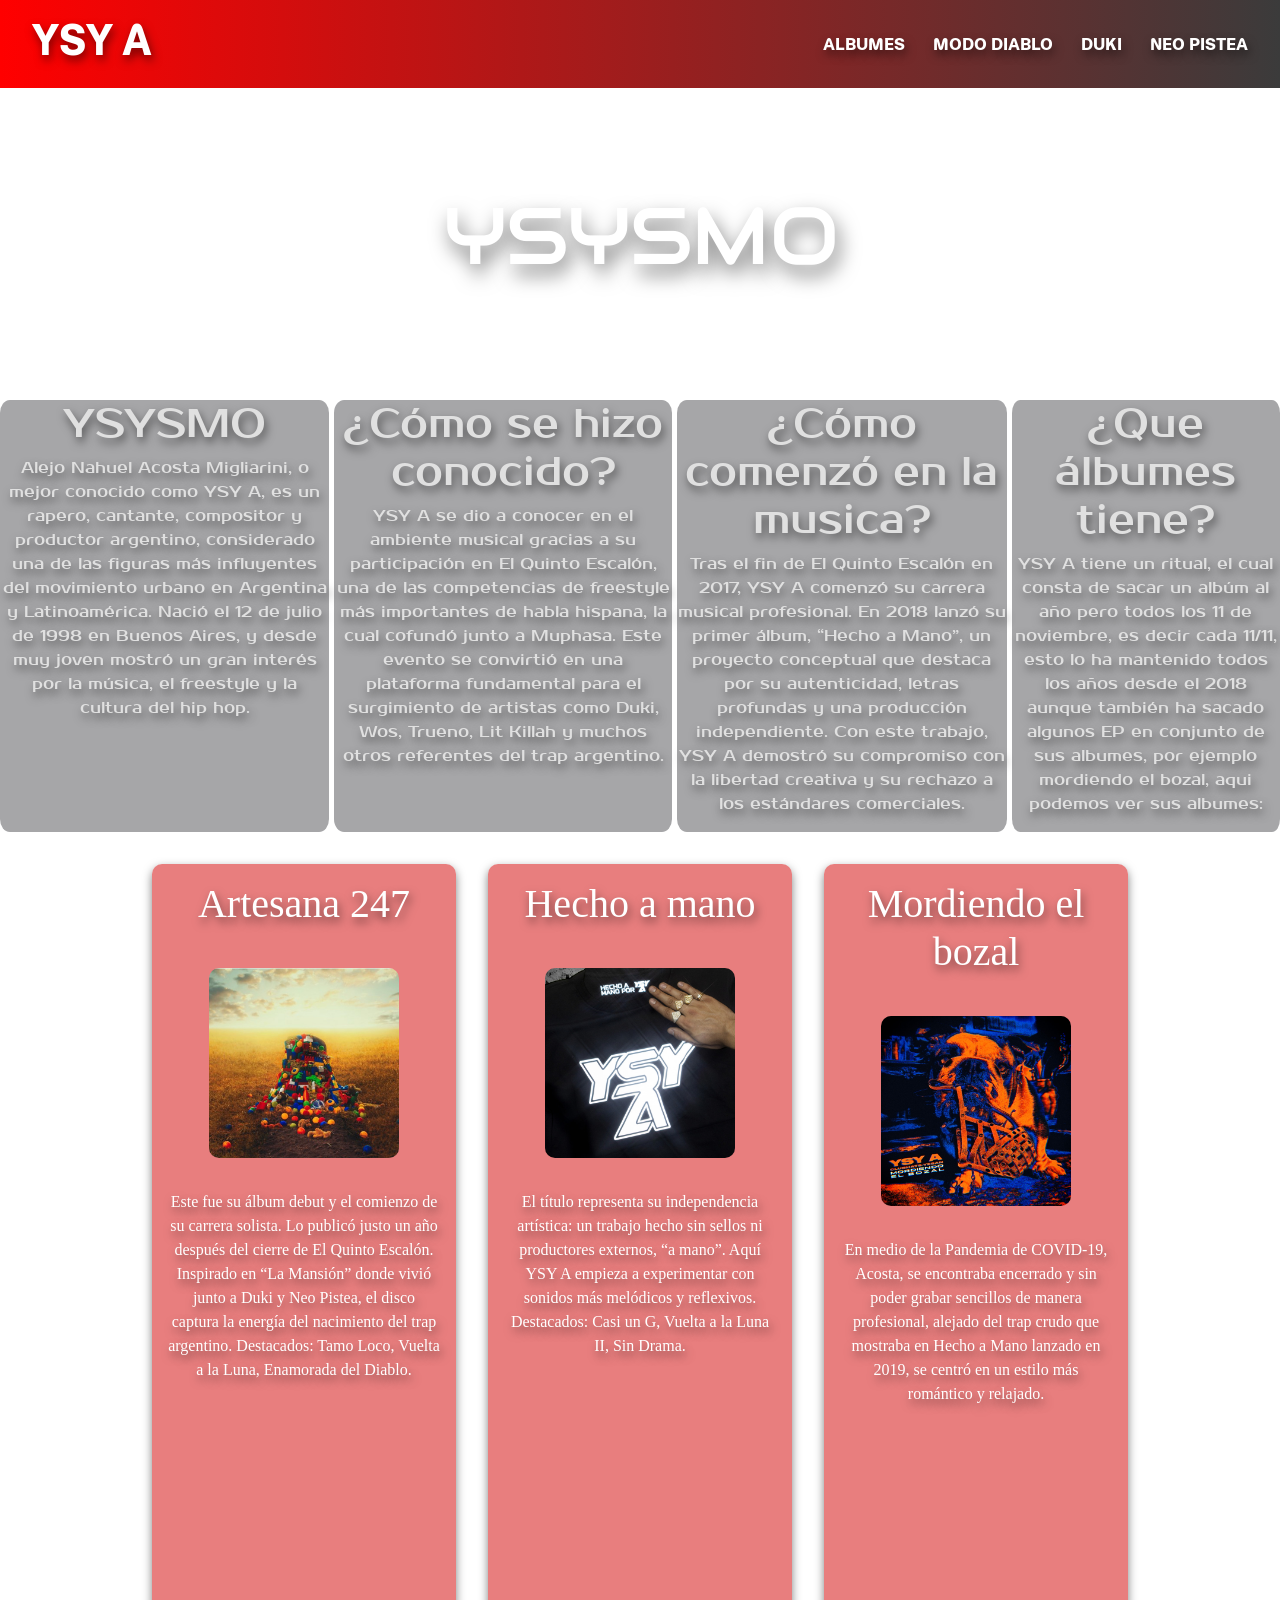
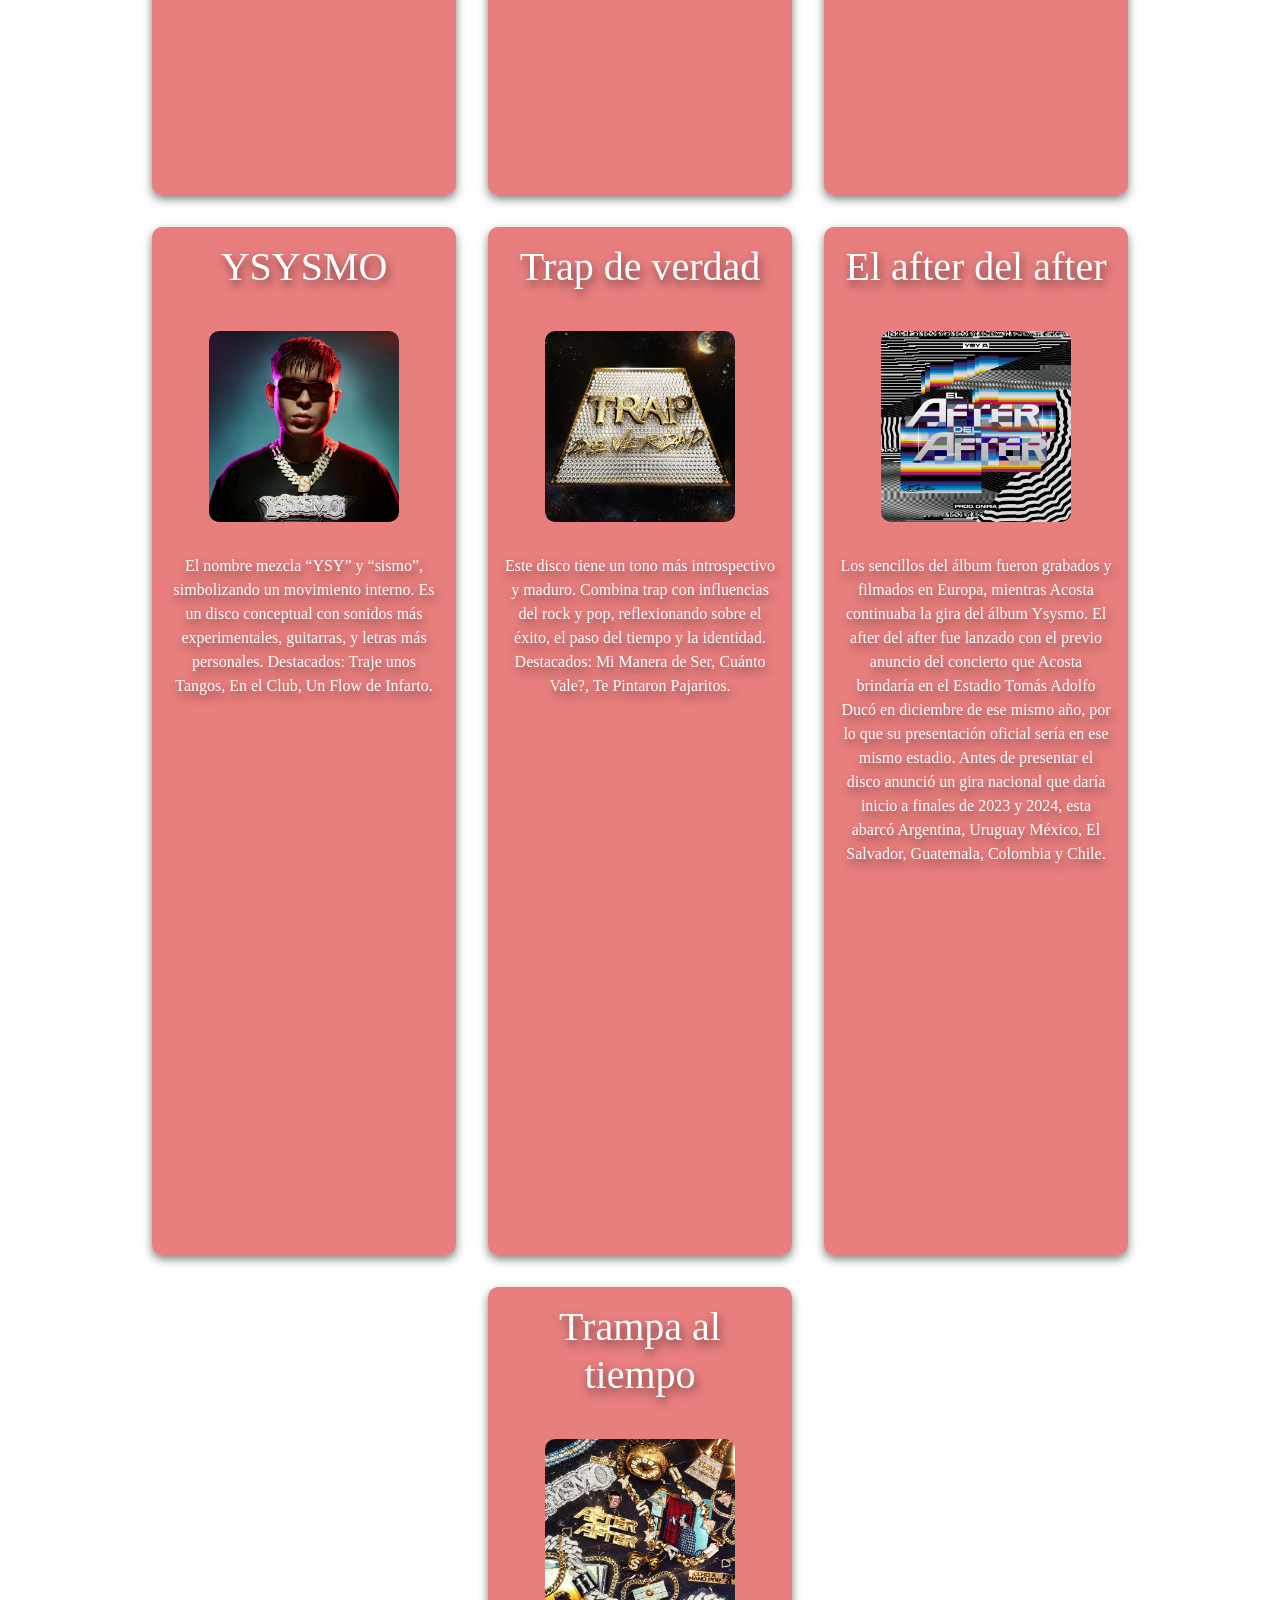
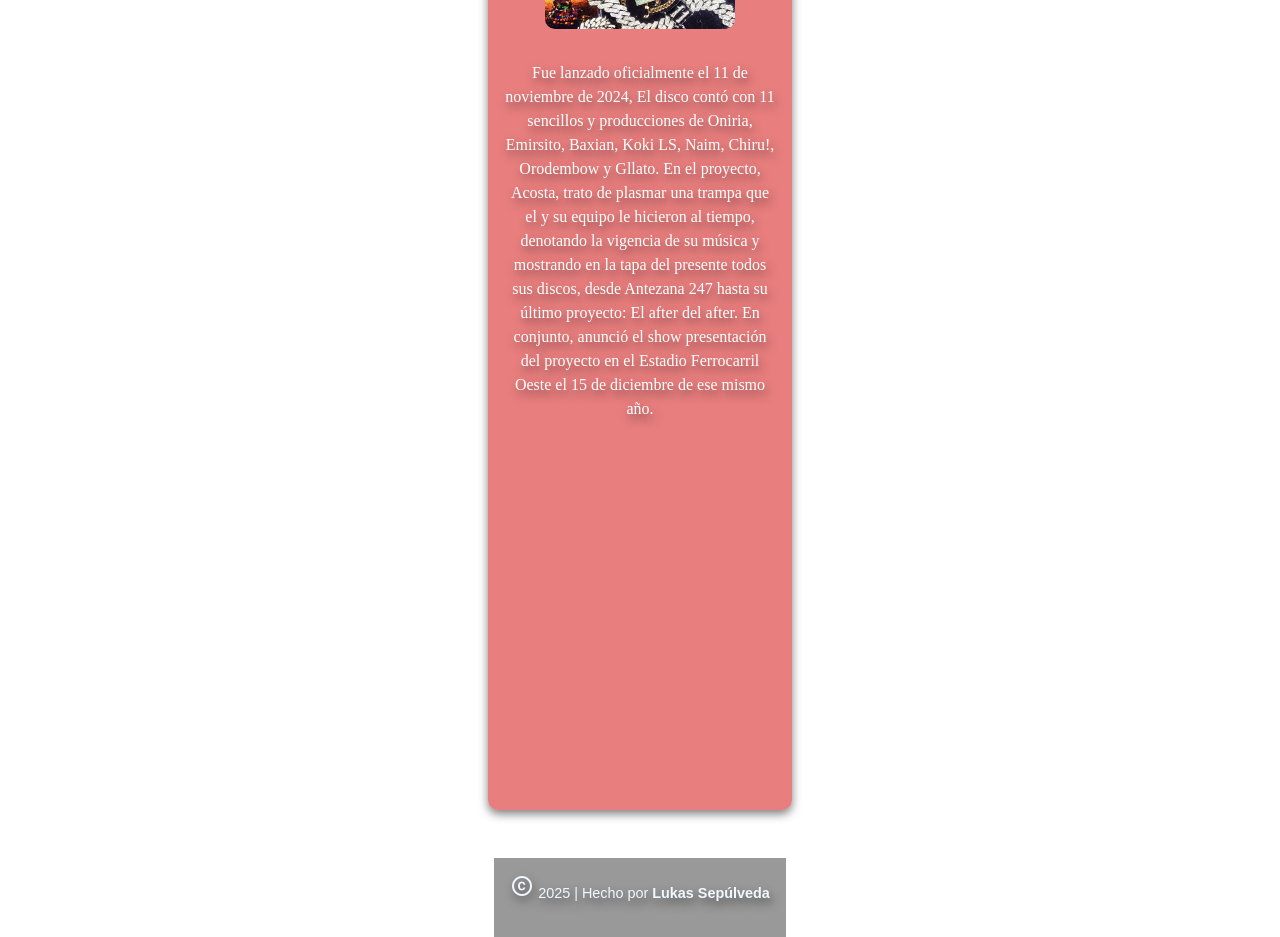
<file: index.html>
<!DOCTYPE html>
<html lang="es">
<head>
    <meta charset="UTF-8">
    <meta name="viewport" content="width=device-width, initial-scale=1.0">
    <meta name="author" content="lukas sepulveda">
    <link rel="preconnect" href="https://fonts.googleapis.com">

    <link rel="preconnect" href="https://fonts.gstatic.com" crossorigin>
    <link href="https://fonts.googleapis.com/css2?family=Audiowide&display=swap" rel="stylesheet">
    <link rel="preconnect" href="https://fonts.googleapis.com">

    <link rel="preconnect" href="https://fonts.gstatic.com" crossorigin>
    <link href="https://fonts.googleapis.com/css2?family=Prosto+One&display=swap" rel="stylesheet">
    <link rel="preconnect" href="https://fonts.googleapis.com">

    <link rel="preconnect" href="https://fonts.gstatic.com" crossorigin>
    <link href="https://fonts.googleapis.com/css2?family=Anta&family=Prosto+One&display=swap" rel="stylesheet">

    <link rel="preconnect" href="https://fonts.googleapis.com">
    <link rel="preconnect" href="https://fonts.gstatic.com" crossorigin>
    <link href="https://fonts.googleapis.com/css2?family=Momo+Trust+Display&display=swap" rel="stylesheet">

    <link rel="icon" href="img/sponsor.jpg">
    <link href="https://fonts.googleapis.com/icon?family=Material+Icons" rel="stylesheet">
    
    <link href="https://cdn.jsdelivr.net/npm/bootstrap@5.3.8/dist/css/bootstrap.min.css" rel="stylesheet" integrity="sha384-sRIl4kxILFvY47J16cr9ZwB07vP4J8+LH7qKQnuqkuIAvNWLzeN8tE5YBujZqJLB" crossorigin="anonymous">

    <link rel="stylesheet" href="css/ysya.css">
    <title>YSYSMO1</title>

    <style>
        body{
        font-family: Arial, sans-serif;
        display: flex;
        flex-direction: column;
        justify-content: center;
        text-shadow: 2px 5px 10px rgba(0, 0, 0, 0.521);
        background-image: url("https://i.ytimg.com/vi/U4BCd4pz9Vc/maxresdefault.jpg");
        background-size: cover;
        background-repeat: no-repeat;
        background-position: center;
        background-attachment: fixed;
        min-height: 100vh;
        align-items: center;
        }
    </style>
</head>

<body>
    <header class="barra">
        <h1 class="momo-trust-display-regular">YSY A</h1>
        <nav class="momo-trust-display-regular">
            <a href="#albumes" class="links">ALBUMES</a>
            <a href="#" class="links">MODO DIABLO</a>
            <a href="#" class="links">DUKI</a>
            <a href="#" class="links">NEO PISTEA</a>

        </nav>
    </header>
        <div class="audiowide-regular">
            <h1 id="titulo">YSYSMO</h1>
        </div>  
    <main>
        <section class="sdf">
            <div class="articulo">
                <article class="prosto-one-regular">
                    <h1 >YSYSMO</h1>
                    <p>Alejo Nahuel Acosta Migliarini, o mejor conocido como YSY A, es un rapero, cantante, compositor y productor argentino, considerado una de las figuras más influyentes del movimiento urbano en Argentina y Latinoamérica. Nació el 12 de julio de 1998 en Buenos Aires, y desde muy joven mostró un gran interés por la música, el freestyle y la cultura del hip hop.</p>
                </article>
            </div>
            <div class="articulo">
                <article class="prosto-one-regular">
                    <h1>¿Cómo se hizo conocido?</h1>
                    <p>YSY A se dio a conocer en el ambiente musical gracias a su participación en El Quinto Escalón, una de las competencias de freestyle más importantes de habla hispana, la cual cofundó junto a Muphasa. Este evento se convirtió en una plataforma fundamental para el surgimiento de artistas como Duki, Wos, Trueno, Lit Killah y muchos otros referentes del trap argentino.</p>
                </article>
            </div>
            <div class="articulo">
                <article class="prosto-one-regular">
                    <h1>¿Cómo comenzó en la musica?</h1>
                    <p>Tras el fin de El Quinto Escalón en 2017, YSY A comenzó su carrera musical profesional. En 2018 lanzó su primer álbum, “Hecho a Mano”, un proyecto conceptual que destaca por su autenticidad, letras profundas y una producción independiente. Con este trabajo, YSY A demostró su compromiso con la libertad creativa y su rechazo a los estándares comerciales.</p>
                </article>
            </div>
            <div class="articulo">
                <article class="prosto-one-regular">
                    <h1>¿Que álbumes tiene?</h1>
                    <p>YSY A tiene un ritual, el cual consta de sacar un albúm al año pero todos los 11 de noviembre, es decir cada 11/11, esto lo ha mantenido todos los años desde el 2018 aunque también ha sacado algunos EP en conjunto de sus albumes, por ejemplo mordiendo el bozal, aqui podemos ver sus albumes:</p>
                </article>
            </div>    
        </section>
    </main>
    <section class="mdd">
        <div class="album1">
            <h1 id="albumes">Artesana 247</h1>
                <img src="img/artesana.jpg" alt="artesana">
                <p>Este fue su álbum debut y el comienzo de su carrera solista. Lo publicó justo un año después del cierre de El Quinto Escalón. Inspirado en “La Mansión” donde vivió junto a Duki y Neo Pistea, el disco captura la energía del nacimiento del trap argentino. Destacados: Tamo Loco, Vuelta a la Luna, Enamorada del Diablo.</p>

                    <iframe data-testid="embed-iframe" style="border-radius:2px" src="https://open.spotify.com/embed/album/2iNtSXexGlTfbGCmiTwRCy?utm_source=generator" 
                    width="100%" height="300" frameBorder="0" allowfullscreen="" allow="autoplay; clipboard-write; encrypted-media; fullscreen; picture-in-picture" loading="lazy"></iframe>

        </div>
        <div class="album1">
            <h1>Hecho a mano</h1>
                <img src="img/hechoamano.jpg" alt="hecho a mano">
                <p>El título representa su independencia artística: un trabajo hecho sin sellos ni productores externos, “a mano”.
                    Aquí YSY A empieza a experimentar con sonidos más melódicos y reflexivos.
                    Destacados: Casi un G, Vuelta a la Luna II, Sin Drama.</p>
                        <iframe data-testid="embed-iframe" style="border-radius:2px" src="https://open.spotify.com/embed/album/7vpRavovNYZYzEOieN5pvU?utm_source=generator" 
                        width="100%" height="300" frameBorder="0" allowfullscreen="" allow="autoplay; clipboard-write; encrypted-media; fullscreen; picture-in-picture" loading="lazy"></iframe>
                   
        </div>
        <div class="album1">
            <h1>Mordiendo el bozal</h1>
            <img src="img/mordiendo.jpg" alt="mordiendo">
            <p>En medio de la Pandemia de COVID-19, Acosta, se encontraba encerrado y sin poder grabar sencillos de manera profesional, alejado del trap crudo que mostraba en Hecho a Mano lanzado en 2019, se centró en un estilo más romántico y relajado.</p>
            <iframe data-testid="embed-iframe" style="border-radius:12px" src="https://open.spotify.com/embed/album/7KRqDXbyy0b6EVhpydNQ5w?utm_source=generator" 
            width="100%" height="350" frameBorder="0" allowfullscreen="" allow="autoplay; clipboard-write; encrypted-media; fullscreen; picture-in-picture" loading="lazy"></iframe>

        </div>
        <div class="album1">
            <h1>YSYSMO</h1>
            <img src="img/ysysmo.jpg" alt="YSYSMO">
            <p>El nombre mezcla “YSY” y “sismo”, simbolizando un movimiento interno. Es un disco conceptual con sonidos más experimentales, guitarras, y letras más personales.
                Destacados: Traje unos Tangos, En el Club, Un Flow de Infarto.</p>
                <iframe data-testid="embed-iframe" style="border-radius:12px" src="https://open.spotify.com/embed/album/2Vo0I6ocNBz16QklB1zVc3?utm_source=generator" 
                width="100%" height="350" frameBorder="0" allowfullscreen="" allow="autoplay; clipboard-write; encrypted-media; fullscreen; picture-in-picture" loading="lazy"></iframe>

        </div>
        <div class="album1">
            <h1>Trap de verdad</h1>
            <img src="img/trap.jpg" alt="Trap de verdad">
            <p>Este disco tiene un tono más introspectivo y maduro. Combina trap con influencias del rock y pop, reflexionando sobre el éxito, el paso del tiempo y la identidad.
                Destacados: Mi Manera de Ser, Cuánto Vale?, Te Pintaron Pajaritos.</p>
                    <iframe data-testid="embed-iframe" style="border-radius:12px" src="https://open.spotify.com/embed/album/340fOwgu4ResZDdUJKqV2K?utm_source=generator" 
                    width="100%" height="350" frameBorder="0" allowfullscreen="" allow="autoplay; clipboard-write; encrypted-media; fullscreen; picture-in-picture" loading="lazy"></iframe>

        </div>
        <div class="album1">
            <h1>El after del after</h1>
            <img src="img/elafter.jpg" alt="el after del after">
            <p>Los sencillos del álbum fueron grabados y filmados en Europa, mientras Acosta continuaba la gira del álbum Ysysmo. El after del after fue lanzado con el previo anuncio del concierto que Acosta brindaría en el Estadio Tomás Adolfo Ducó en diciembre de ese mismo año, por lo que su presentación oficial sería en ese mismo estadio. Antes de presentar el disco anunció un gira nacional que daría inicio a finales de 2023 y 2024, esta abarcó Argentina, Uruguay México, El Salvador, Guatemala, Colombia y Chile.</p>
            <iframe data-testid="embed-iframe" style="border-radius:12px" src="https://open.spotify.com/embed/album/4XDH5D7YsE7B8xuhIBDyht?utm_source=generator"
            width="100%" height="350" frameBorder="0" allowfullscreen="" allow="autoplay; clipboard-write; encrypted-media; fullscreen; picture-in-picture" loading="lazy"></iframe>
        </div>
        
        <div class="album1">
            <h1>Trampa al tiempo</h1>
            <img src="img/trampa.jpg" alt="trampa al tiempo">
            <p> Fue lanzado oficialmente el 11 de noviembre de 2024, El disco contó con 11 sencillos y producciones de Oniria, Emirsito, Baxian, Koki LS, Naim, Chiru!, Orodembow y Gllato. En el proyecto, Acosta, trato de plasmar una trampa que el y su equipo le hicieron al tiempo, denotando la vigencia de su música y mostrando en la tapa del presente todos sus discos, desde Antezana 247 hasta su último proyecto: El after del after. En conjunto, anunció el show presentación del proyecto en el Estadio Ferrocarril Oeste el 15 de diciembre de ese mismo año.</p>
            <iframe data-testid="embed-iframe" style="border-radius:12px" src="https://open.spotify.com/embed/album/3UrDufkthGh0Ff88b2Rj77?utm_source=generator" 
            width="100%" height="350" frameBorder="0" allowfullscreen="" allow="autoplay; clipboard-write; encrypted-media; fullscreen; picture-in-picture" loading="lazy"></iframe>
        </div>
        
  </section>

  <footer id="contacto">
    <p><span class="material-icons">copyright</span> 2025 | Hecho por <strong>Lukas Sepúlveda</strong></p>
  </footer>

    
</body>
</html>
</file>
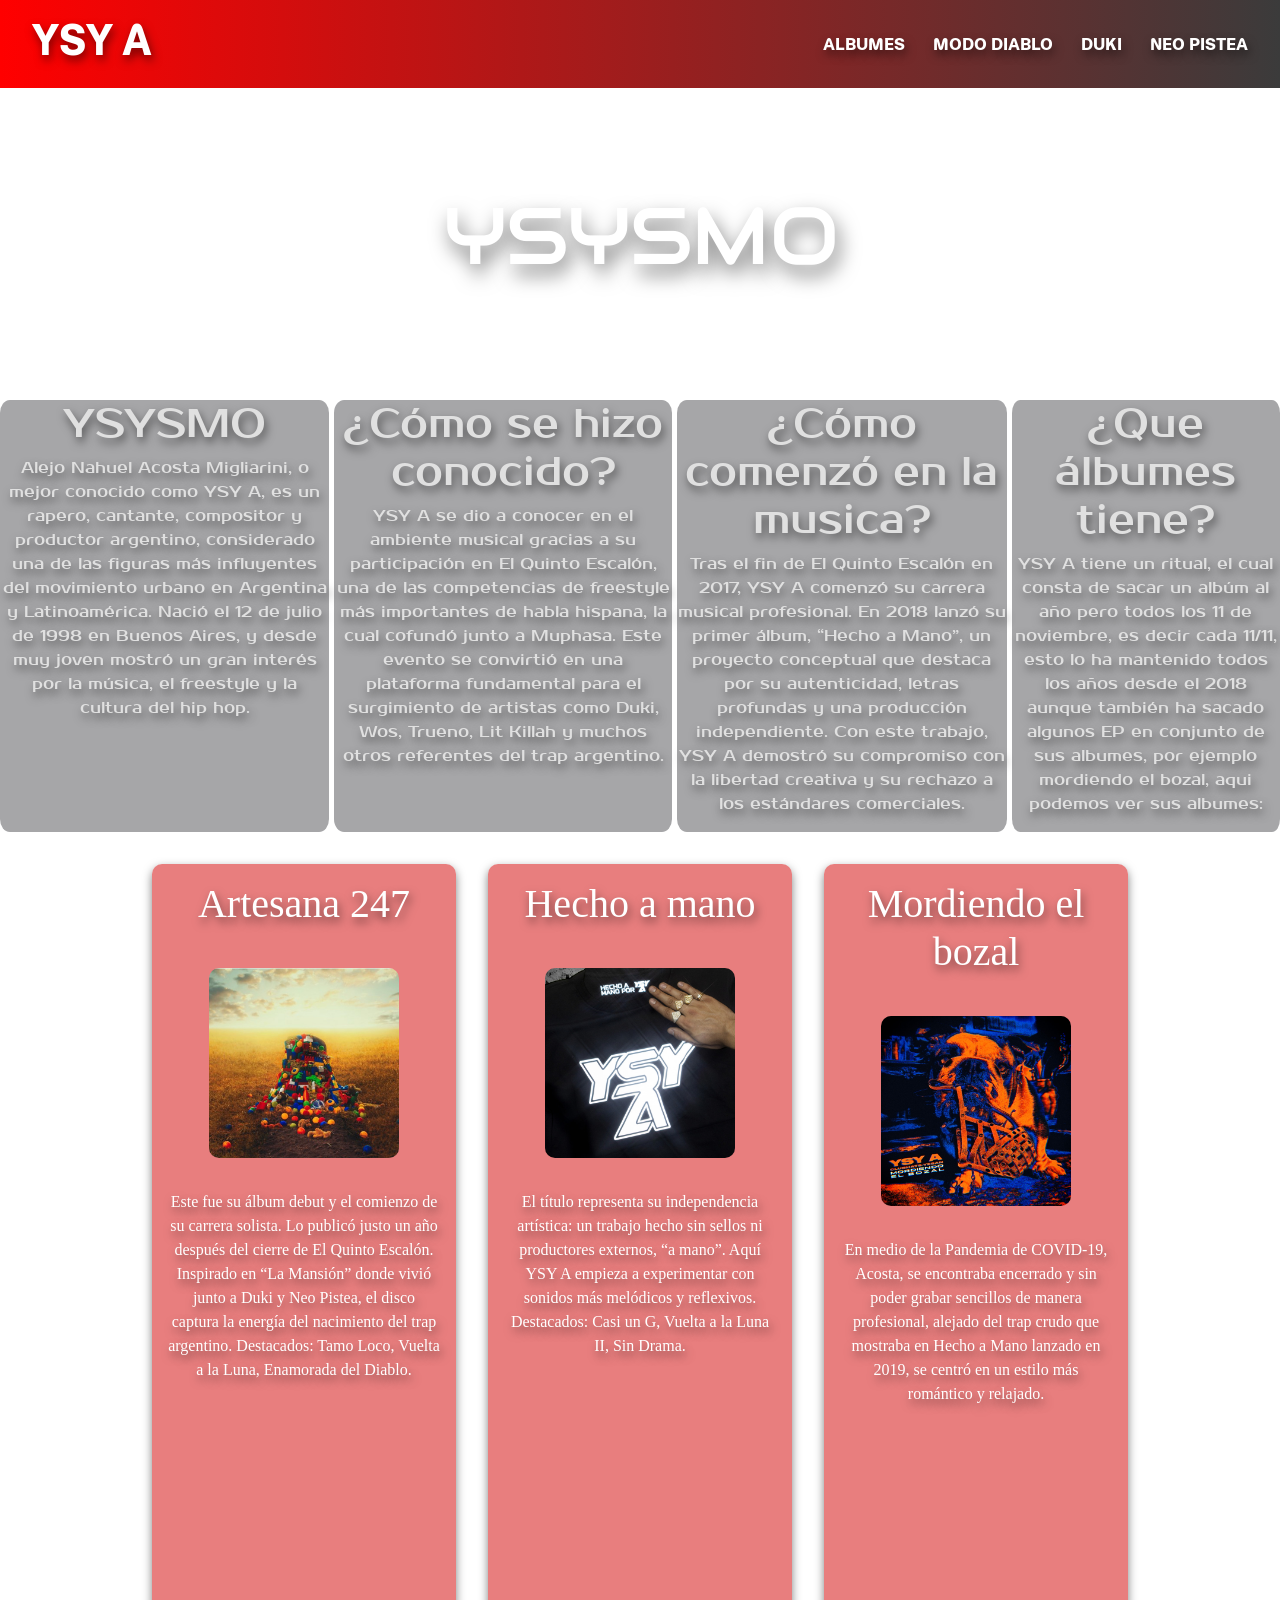
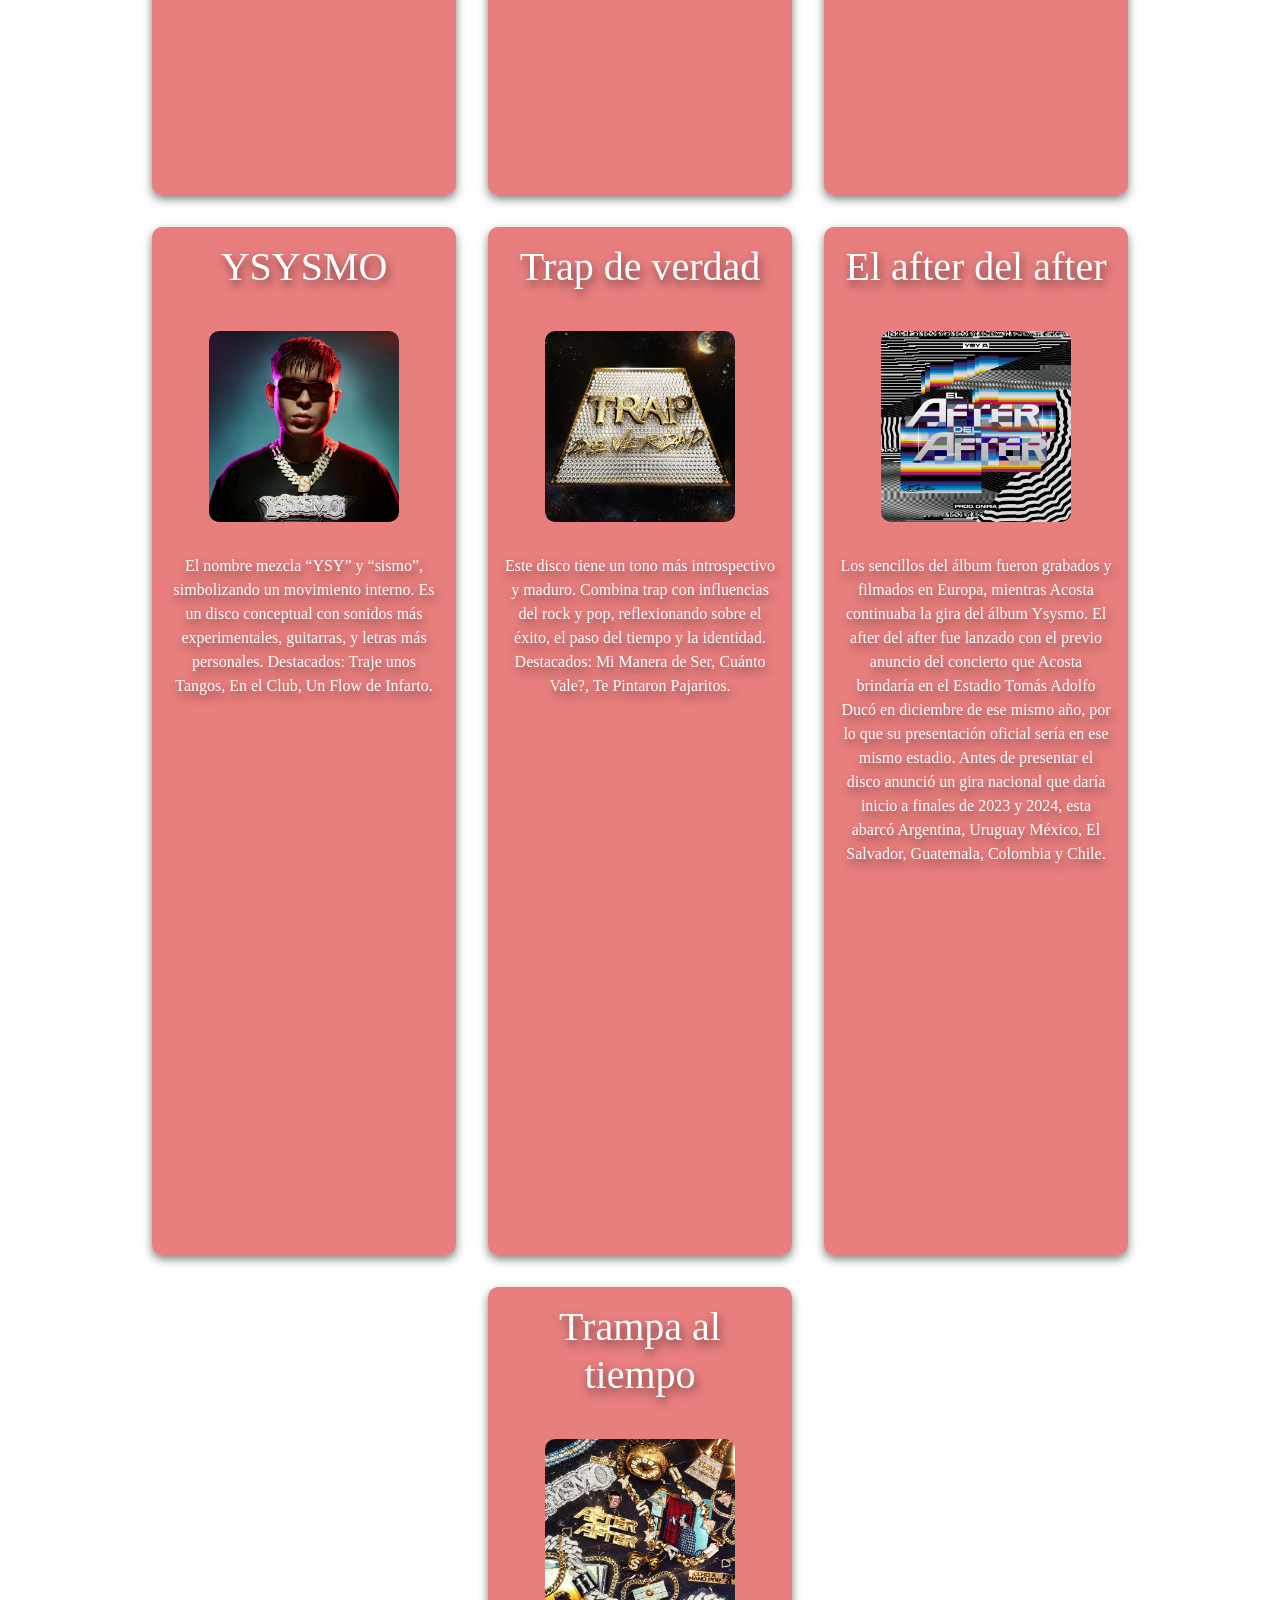
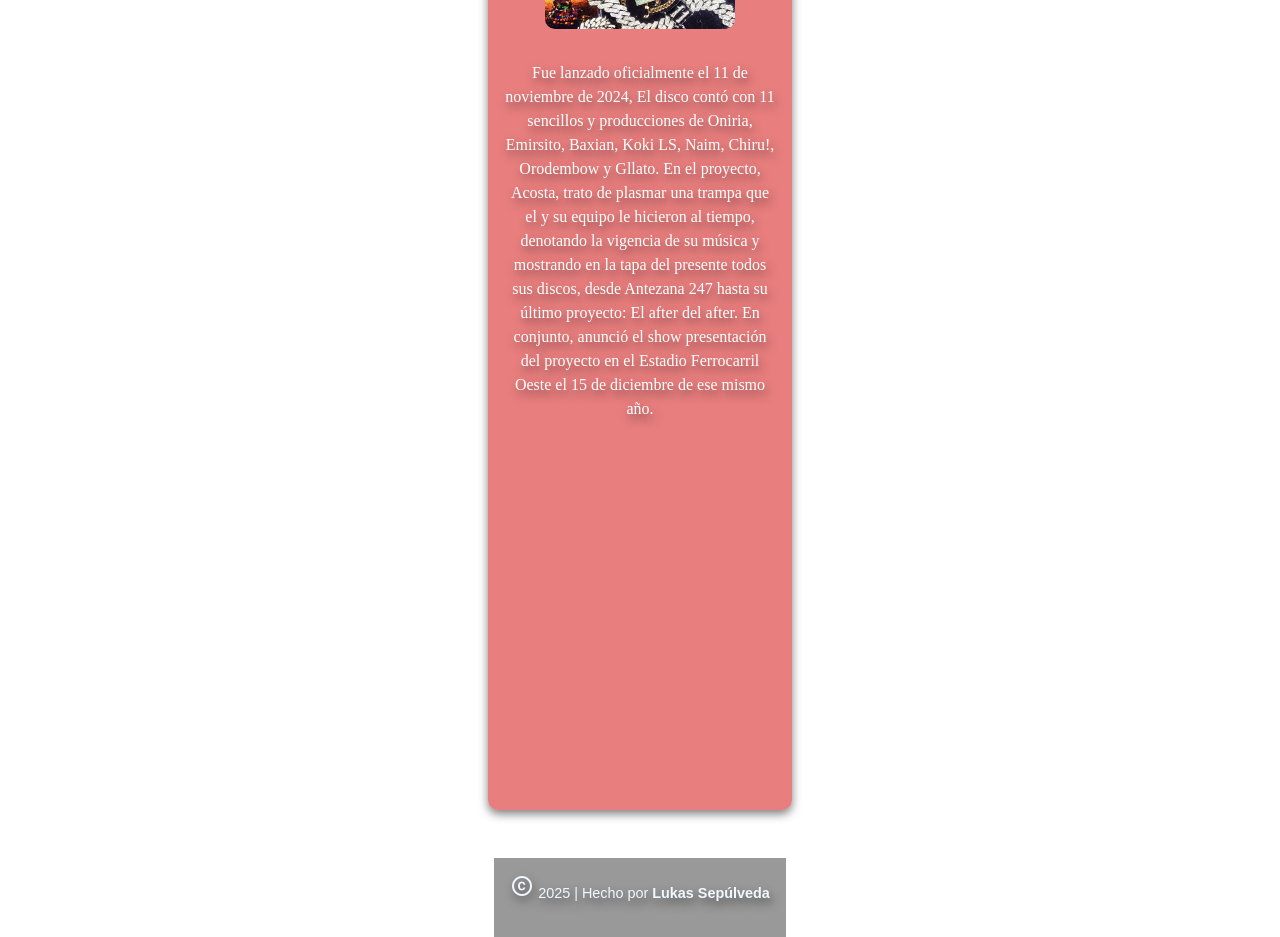
<file: ysya.html>
<!DOCTYPE html>
<html lang="es">
<head>
    <meta charset="UTF-8">
    <meta name="viewport" content="width=device-width, initial-scale=1.0">
    <meta name="author" content="lukas sepulveda">
    <link rel="preconnect" href="https://fonts.googleapis.com">

    <link rel="preconnect" href="https://fonts.gstatic.com" crossorigin>
    <link href="https://fonts.googleapis.com/css2?family=Audiowide&display=swap" rel="stylesheet">
    <link rel="preconnect" href="https://fonts.googleapis.com">

    <link rel="preconnect" href="https://fonts.gstatic.com" crossorigin>
    <link href="https://fonts.googleapis.com/css2?family=Prosto+One&display=swap" rel="stylesheet">
    <link rel="preconnect" href="https://fonts.googleapis.com">

    <link rel="preconnect" href="https://fonts.gstatic.com" crossorigin>
    <link href="https://fonts.googleapis.com/css2?family=Anta&family=Prosto+One&display=swap" rel="stylesheet">

    <link rel="preconnect" href="https://fonts.googleapis.com">
    <link rel="preconnect" href="https://fonts.gstatic.com" crossorigin>
    <link href="https://fonts.googleapis.com/css2?family=Momo+Trust+Display&display=swap" rel="stylesheet">

    <link rel="icon" href="img/sponsor.jpg">
    <link href="https://fonts.googleapis.com/icon?family=Material+Icons" rel="stylesheet">
    
    <link href="https://cdn.jsdelivr.net/npm/bootstrap@5.3.8/dist/css/bootstrap.min.css" rel="stylesheet" integrity="sha384-sRIl4kxILFvY47J16cr9ZwB07vP4J8+LH7qKQnuqkuIAvNWLzeN8tE5YBujZqJLB" crossorigin="anonymous">

    <link rel="stylesheet" href="css/ysya.css">
    <title>YSYSMO</title>

    <style>
        body{
        font-family: Arial, sans-serif;
        display: flex;
        flex-direction: column;
        justify-content: center;
        text-shadow: 2px 5px 10px rgba(0, 0, 0, 0.521);
        background-image: url("https://i.ytimg.com/vi/U4BCd4pz9Vc/maxresdefault.jpg");
        background-size: cover;
        background-repeat: no-repeat;
        background-position: center;
        background-attachment: fixed;
        min-height: 100vh;
        align-items: center;
        }
    </style>
</head>

<body>
    <header class="barra">
        <h1 class="momo-trust-display-regular">YSY A</h1>
        <nav class="momo-trust-display-regular">
            <a href="#albumes" class="links">ALBUMES</a>
            <a href="#" class="links">MODO DIABLO</a>
            <a href="#" class="links">DUKI</a>
            <a href="#" class="links">NEO PISTEA</a>

        </nav>
    </header>
        <div class="audiowide-regular">
            <h1 id="titulo">YSYSMO</h1>
        </div>  
    <main>
        <section class="sdf">
            <div class="articulo">
                <article class="prosto-one-regular">
                    <h1 >YSYSMO</h1>
                    <p>Alejo Nahuel Acosta Migliarini, o mejor conocido como YSY A, es un rapero, cantante, compositor y productor argentino, considerado una de las figuras más influyentes del movimiento urbano en Argentina y Latinoamérica. Nació el 12 de julio de 1998 en Buenos Aires, y desde muy joven mostró un gran interés por la música, el freestyle y la cultura del hip hop.</p>
                </article>
            </div>
            <div class="articulo">
                <article class="prosto-one-regular">
                    <h1>¿Cómo se hizo conocido?</h1>
                    <p>YSY A se dio a conocer en el ambiente musical gracias a su participación en El Quinto Escalón, una de las competencias de freestyle más importantes de habla hispana, la cual cofundó junto a Muphasa. Este evento se convirtió en una plataforma fundamental para el surgimiento de artistas como Duki, Wos, Trueno, Lit Killah y muchos otros referentes del trap argentino.</p>
                </article>
            </div>
            <div class="articulo">
                <article class="prosto-one-regular">
                    <h1>¿Cómo comenzó en la musica?</h1>
                    <p>Tras el fin de El Quinto Escalón en 2017, YSY A comenzó su carrera musical profesional. En 2018 lanzó su primer álbum, “Hecho a Mano”, un proyecto conceptual que destaca por su autenticidad, letras profundas y una producción independiente. Con este trabajo, YSY A demostró su compromiso con la libertad creativa y su rechazo a los estándares comerciales.</p>
                </article>
            </div>
            <div class="articulo">
                <article class="prosto-one-regular">
                    <h1>¿Que álbumes tiene?</h1>
                    <p>YSY A tiene un ritual, el cual consta de sacar un albúm al año pero todos los 11 de noviembre, es decir cada 11/11, esto lo ha mantenido todos los años desde el 2018 aunque también ha sacado algunos EP en conjunto de sus albumes, por ejemplo mordiendo el bozal, aqui podemos ver sus albumes:</p>
                </article>
            </div>    
        </section>
    </main>
    <section class="mdd">
        <div class="album1">
            <h1 id="albumes">Artesana 247</h1>
                <img src="img/artesana.jpg" alt="artesana">
                <p>Este fue su álbum debut y el comienzo de su carrera solista. Lo publicó justo un año después del cierre de El Quinto Escalón. Inspirado en “La Mansión” donde vivió junto a Duki y Neo Pistea, el disco captura la energía del nacimiento del trap argentino. Destacados: Tamo Loco, Vuelta a la Luna, Enamorada del Diablo.</p>

                    <iframe data-testid="embed-iframe" style="border-radius:2px" src="https://open.spotify.com/embed/album/2iNtSXexGlTfbGCmiTwRCy?utm_source=generator" 
                    width="100%" height="300" frameBorder="0" allowfullscreen="" allow="autoplay; clipboard-write; encrypted-media; fullscreen; picture-in-picture" loading="lazy"></iframe>

        </div>
        <div class="album1">
            <h1>Hecho a mano</h1>
                <img src="img/hechoamano.jpg" alt="hecho a mano">
                <p>El título representa su independencia artística: un trabajo hecho sin sellos ni productores externos, “a mano”.
                    Aquí YSY A empieza a experimentar con sonidos más melódicos y reflexivos.
                    Destacados: Casi un G, Vuelta a la Luna II, Sin Drama.</p>
                        <iframe data-testid="embed-iframe" style="border-radius:2px" src="https://open.spotify.com/embed/album/7vpRavovNYZYzEOieN5pvU?utm_source=generator" 
                        width="100%" height="300" frameBorder="0" allowfullscreen="" allow="autoplay; clipboard-write; encrypted-media; fullscreen; picture-in-picture" loading="lazy"></iframe>
                   
        </div>
        <div class="album1">
            <h1>Mordiendo el bozal</h1>
            <img src="img/mordiendo.jpg" alt="mordiendo">
            <p>En medio de la Pandemia de COVID-19, Acosta, se encontraba encerrado y sin poder grabar sencillos de manera profesional, alejado del trap crudo que mostraba en Hecho a Mano lanzado en 2019, se centró en un estilo más romántico y relajado.</p>
            <iframe data-testid="embed-iframe" style="border-radius:12px" src="https://open.spotify.com/embed/album/7KRqDXbyy0b6EVhpydNQ5w?utm_source=generator" 
            width="100%" height="350" frameBorder="0" allowfullscreen="" allow="autoplay; clipboard-write; encrypted-media; fullscreen; picture-in-picture" loading="lazy"></iframe>

        </div>
        <div class="album1">
            <h1>YSYSMO</h1>
            <img src="img/ysysmo.jpg" alt="YSYSMO">
            <p>El nombre mezcla “YSY” y “sismo”, simbolizando un movimiento interno. Es un disco conceptual con sonidos más experimentales, guitarras, y letras más personales.
                Destacados: Traje unos Tangos, En el Club, Un Flow de Infarto.</p>
                <iframe data-testid="embed-iframe" style="border-radius:12px" src="https://open.spotify.com/embed/album/2Vo0I6ocNBz16QklB1zVc3?utm_source=generator" 
                width="100%" height="350" frameBorder="0" allowfullscreen="" allow="autoplay; clipboard-write; encrypted-media; fullscreen; picture-in-picture" loading="lazy"></iframe>

        </div>
        <div class="album1">
            <h1>Trap de verdad</h1>
            <img src="img/trap.jpg" alt="Trap de verdad">
            <p>Este disco tiene un tono más introspectivo y maduro. Combina trap con influencias del rock y pop, reflexionando sobre el éxito, el paso del tiempo y la identidad.
                Destacados: Mi Manera de Ser, Cuánto Vale?, Te Pintaron Pajaritos.</p>
                    <iframe data-testid="embed-iframe" style="border-radius:12px" src="https://open.spotify.com/embed/album/340fOwgu4ResZDdUJKqV2K?utm_source=generator" 
                    width="100%" height="350" frameBorder="0" allowfullscreen="" allow="autoplay; clipboard-write; encrypted-media; fullscreen; picture-in-picture" loading="lazy"></iframe>

        </div>
        <div class="album1">
            <h1>El after del after</h1>
            <img src="img/elafter.jpg" alt="el after del after">
            <p>Los sencillos del álbum fueron grabados y filmados en Europa, mientras Acosta continuaba la gira del álbum Ysysmo. El after del after fue lanzado con el previo anuncio del concierto que Acosta brindaría en el Estadio Tomás Adolfo Ducó en diciembre de ese mismo año, por lo que su presentación oficial sería en ese mismo estadio. Antes de presentar el disco anunció un gira nacional que daría inicio a finales de 2023 y 2024, esta abarcó Argentina, Uruguay México, El Salvador, Guatemala, Colombia y Chile.</p>
            <iframe data-testid="embed-iframe" style="border-radius:12px" src="https://open.spotify.com/embed/album/4XDH5D7YsE7B8xuhIBDyht?utm_source=generator"
            width="100%" height="350" frameBorder="0" allowfullscreen="" allow="autoplay; clipboard-write; encrypted-media; fullscreen; picture-in-picture" loading="lazy"></iframe>
        </div>
        
        <div class="album1">
            <h1>Trampa al tiempo</h1>
            <img src="img/trampa.jpg" alt="trampa al tiempo">
            <p> Fue lanzado oficialmente el 11 de noviembre de 2024, El disco contó con 11 sencillos y producciones de Oniria, Emirsito, Baxian, Koki LS, Naim, Chiru!, Orodembow y Gllato. En el proyecto, Acosta, trato de plasmar una trampa que el y su equipo le hicieron al tiempo, denotando la vigencia de su música y mostrando en la tapa del presente todos sus discos, desde Antezana 247 hasta su último proyecto: El after del after. En conjunto, anunció el show presentación del proyecto en el Estadio Ferrocarril Oeste el 15 de diciembre de ese mismo año.</p>
            <iframe data-testid="embed-iframe" style="border-radius:12px" src="https://open.spotify.com/embed/album/3UrDufkthGh0Ff88b2Rj77?utm_source=generator" 
            width="100%" height="350" frameBorder="0" allowfullscreen="" allow="autoplay; clipboard-write; encrypted-media; fullscreen; picture-in-picture" loading="lazy"></iframe>
        </div>
        
  </section>

  <footer id="contacto">
    <p><span class="material-icons">copyright</span> 2025 | Hecho por <strong>Lukas Sepúlveda</strong></p>
  </footer>

    
</body>
</html>
</file>
<file: css/ysya.css>
html{
    scrollbar-width: none;
    scroll-behavior: smooth;
}


* {
    margin: 0;
    padding: 0;
    box-sizing: border-box;

}

:root{
    --azul: #1e90ff;
    --blanco: #ffffff;
    --azulclarito: #00ffff;
    --naranjo: #ff8c00;
    --rojo_trans: #d1000081;
    --rojo:#ff0000;
    --gris: #5c5c5c;
    --rojooscuro: #ac0000;
    --negro:#000000;
    --amarillo:#fbff00;
}
.audiowide-regular {
    font-family: "Audiowide", sans-serif;
    color: rgb(255, 255, 255);
    font-weight: 400;
    font-style: normal;
    display: flex;
    justify-content: center;
    scale: 2;
    padding: 10%;
}

.prosto-one-regular {
    font-family: "Prosto One", sans-serif;
    font-weight: 400;
    font-style: normal;
    color: rgb(224, 224, 224);
}
   
.momo-trust-display-regular {
    font-family: "Momo Trust Display", sans-serif;
    font-weight: 400;
    font-style: normal;
  }
  
.articulo{
    background-color: #0e10135e;
    border-radius: 3%;
    margin: 0 auto;
    text-align: center;
    max-width: 20rem;
    justify-content: space-between;


}

img{
    width: 70%;
    max-width:200px;
    border-radius: 10px;
    margin: 2rem 0;
}


.mdd {
    display: flex;
    justify-content: center;
    flex-wrap: wrap;
    gap: 2rem;
}

.album1{
    background-color: var(--rojo_trans);
    font-family: "Permanent Marker", cursive;
    width: 19rem;
    text-align: center;
    padding: 1rem;
    border-radius: 10px;
    transition: 0.3s ease;
    box-shadow: 0 4px 10px rgba(0,0,0,0.5);
    position: relative;
    p, h1{
        color: white;
    }
}

section{
    display: flex;
    justify-content: space-between;
}

footer {
    color: aliceblue;
    text-align: center;
    padding: 1rem;
    margin-top: 3rem;
    font-size: 0.9rem;
    background: rgba(0, 0, 0, 0.4);
}

.barra{
    /* background: var(--rojo-oscuro); */
    background: linear-gradient(to left, #3b3b3b, #ff0000 );
    color: var(--blanco);
    padding: 1rem 2rem;
    display: flex;
    justify-content: space-between;
    align-items: center;
    z-index: 10;
    width: 100%;
}

.links{
    color: var(--blanco);
    text-decoration: none;
    margin-left: 1.5rem;
    font-weight: 500;
    z-index: 20;
    transition: 1s;
}

.links:hover{
    color: var(--azul);
}

nav .links:target {
    color: var(--amarillo);
}

nav .links:focus{
    color: red;
}

.sdf{
    display: flex;
    flex-wrap: wrap;
    gap: 5px;
    margin-bottom: 2rem;
}


@media screen and (min-width: 1028px){

    .barra{
        margin: 0 auto;
        width: 100%;
    }


    .articulo{
        margin: 0 auto;
        max-width: 1000px;
    }

    .sdf{
        flex-direction: row;
        flex-wrap: nowrap;
    
    }
}
@media screen and (max-width: 768px){
    .barra{
        margin: 0 auto;
        max-width: 768px;
    }


    .articulo{
        flex-wrap: wrap;
    }
}

@media screen and (max-width: 480px){

    .barra{
        width: 100%;
    }

    .articulo{
        flex-wrap: wrap;

    }

}
</file>
